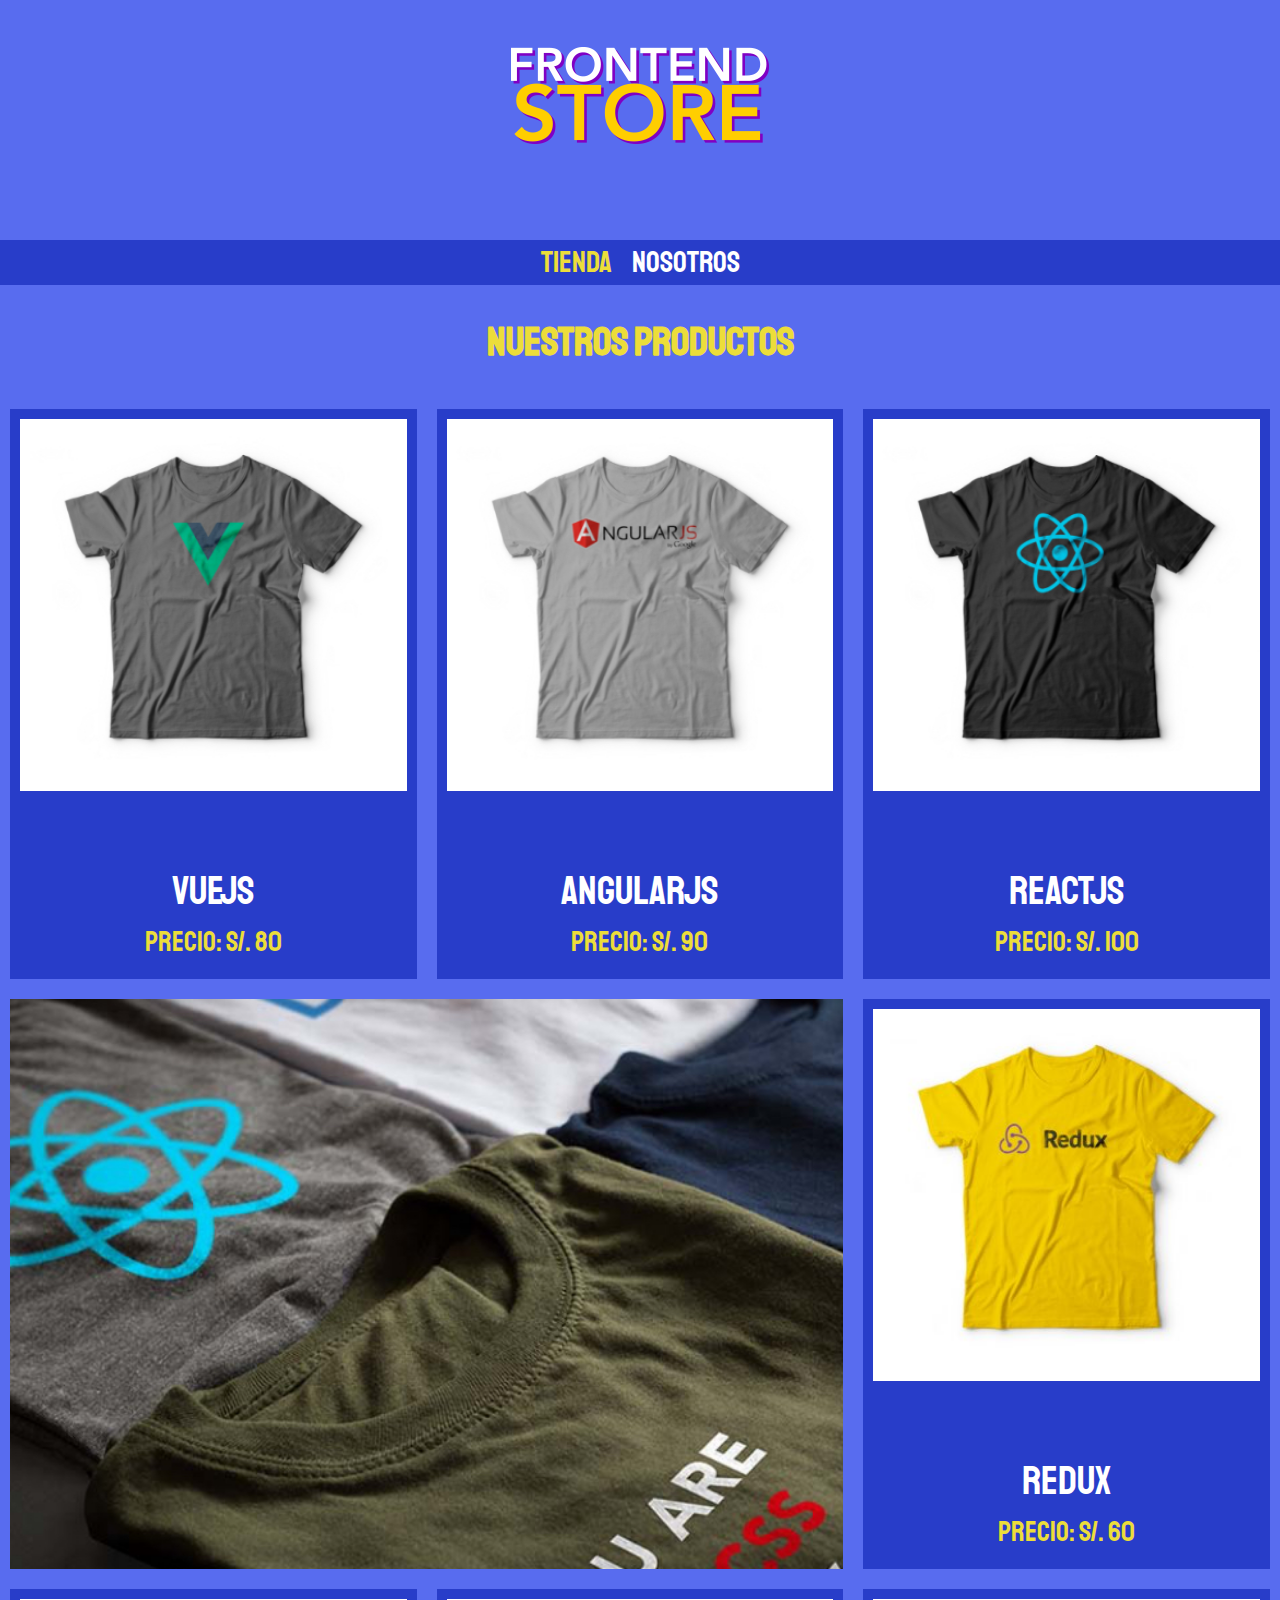
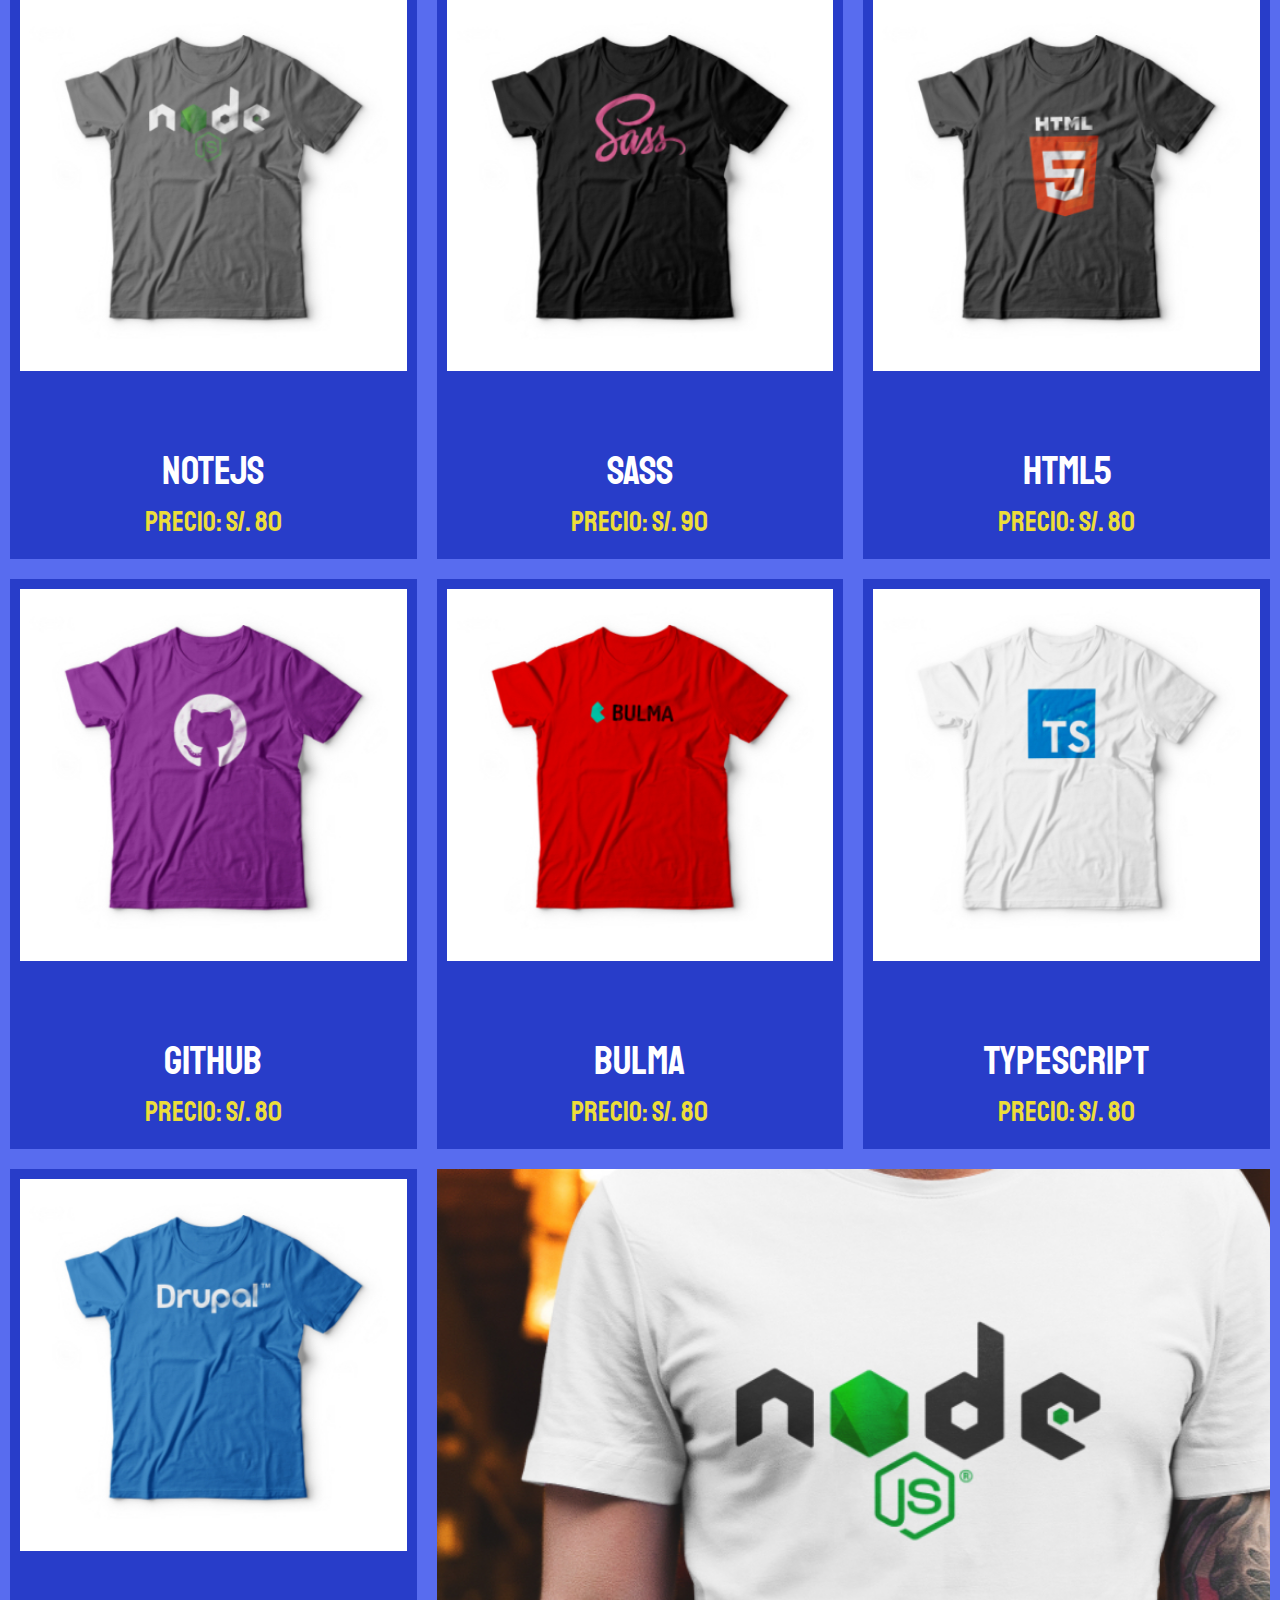
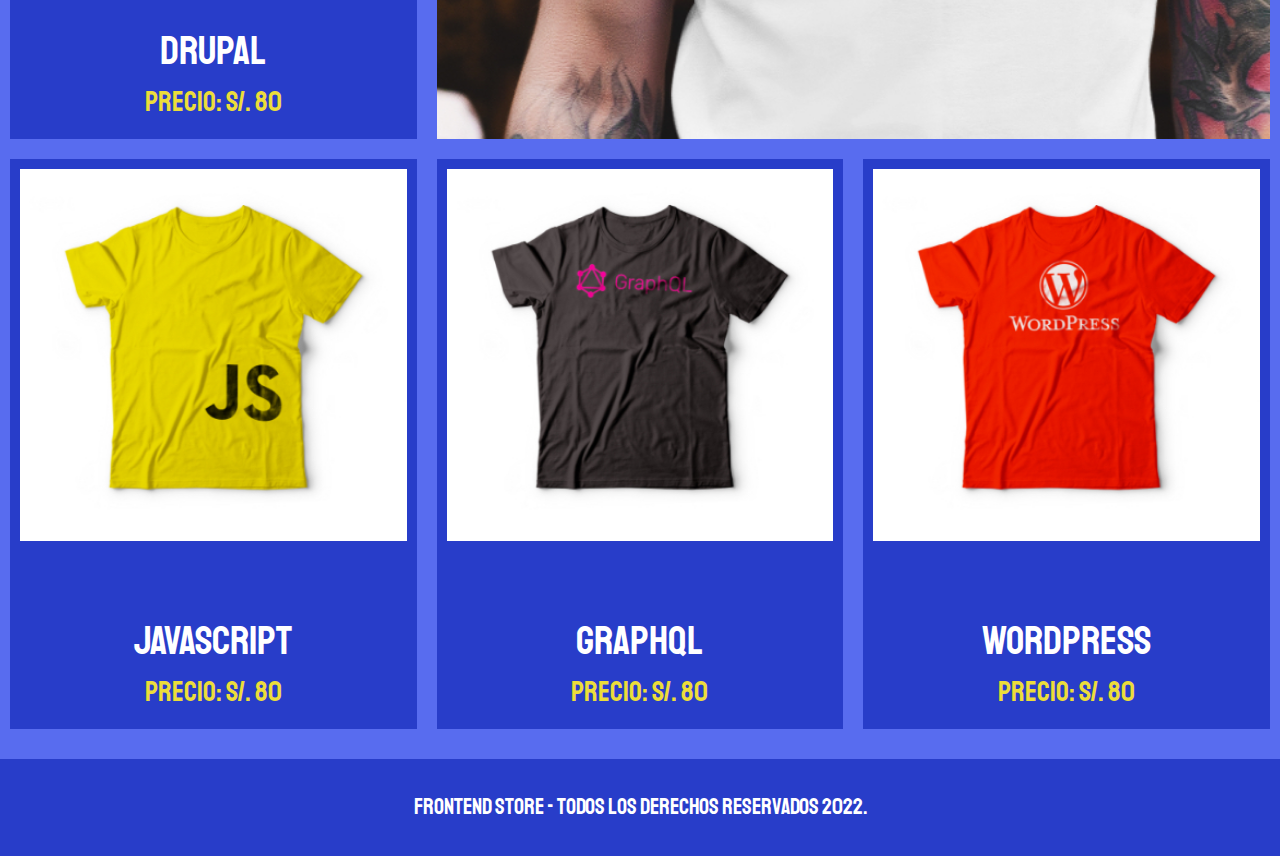
<file: index.html>
<!DOCTYPE html>
<html lang="en">
<head>
    <meta charset="UTF-8">
    <meta http-equiv="X-UA-Compatible" content="IE=edge">
    <meta name="viewport" content="width=device-width, initial-scale=1.0">
    <title>Front Store</title>
    <link rel="stylesheet" href="normalize.css">
    <link rel="preconnect" href="https://fonts.googleapis.com">
    <link rel="preconnect" href="https://fonts.gstatic.com" crossorigin>
    <link href="https://fonts.googleapis.com/css2?family=Krub:wght@400;700&family=Staatliches&display=swap" rel="stylesheet">
    <link rel="stylesheet" href="style.css">

</head>
<body>
    <header class="header">
        <a href="index.html">
            <img class="header__logo" src="img/logo.png" alt="logotipo">
        </a>
        
    </header>

    <nav class="navegacion">
        <a class="navegacion__enlace navegacion__enlace--activo" href="index.html">Tienda</a>
        <a class="navegacion__enlace " href="nosotros.html">Nosotros</a>
    </nav>

    <main class="contenedor">
         <h1>
             Nuestros Productos
         </h1>

        <div class="grid">
             <div class="producto">
                 <a href="producto.html">
                     <img class="producto__imagen" src="img/1.jpg" alt="imagen camisa">
                     <div class="producto__informacion">
                         <p class="producto__nombre">VueJS</p>
                         <p class="producto__precio">Precio: S/. 80</p>
                     </div>
                 </a>

             </div> <!--Fin de la clase de producto--> 

             <div class="producto">
                <a href="producto.html">
                    <img class="producto__imagen" src="img/2.jpg" alt="imagen camisa">
                    <div class="producto__informacion">
                        <p class="producto__nombre">AngularJS</p>
                        <p class="producto__precio">Precio: S/. 90</p>
                    </div>
                </a>

            </div> <!--Fin de la clase de producto--> 

            <div class="producto">
                <a href="producto.html">
                    <img class="producto__imagen" src="img/3.jpg" alt="imagen camisa">
                    <div class="producto__informacion">
                        <p class="producto__nombre">ReactJS</p>
                        <p class="producto__precio">Precio: S/. 100</p>
                    </div>
                </a>

            </div> <!--Fin de la clase de producto--> 

            <div class="producto">
                <a href="producto.html">
                    <img class="producto__imagen" src="img/4.jpg" alt="imagen camisa">
                    <div class="producto__informacion">
                        <p class="producto__nombre">Redux</p>
                        <p class="producto__precio">Precio: S/. 60</p>
                    </div>
                </a>

            </div> <!--Fin de la clase de producto--> 

            <div class="producto">
                <a href="producto.html">
                    <img class="producto__imagen" src="img/5.jpg" alt="imagen camisa">
                    <div class="producto__informacion">
                        <p class="producto__nombre">Notejs</p>
                        <p class="producto__precio">Precio: S/. 80</p>
                    </div>
                </a>

            </div> <!--Fin de la clase de producto--> 

            <div class="producto">
                <a href="producto.html">
                    <img class="producto__imagen" src="img/6.jpg" alt="imagen camisa">
                    <div class="producto__informacion">
                        <p class="producto__nombre">SASS</p>
                        <p class="producto__precio">Precio: S/. 90</p>
                    </div>
                </a>

            </div> <!--Fin de la clase de producto--> 

            <div class="producto">
                <a href="producto.html">
                    <img class="producto__imagen" src="img/7.jpg" alt="imagen camisa">
                    <div class="producto__informacion">
                        <p class="producto__nombre">HTML5</p>
                        <p class="producto__precio">Precio: S/. 80</p>
                    </div>
                </a>

            </div> <!--Fin de la clase de producto--> 

            <div class="producto">
                <a href="producto.html">
                    <img class="producto__imagen" src="img/8.jpg" alt="imagen camisa">
                    <div class="producto__informacion">
                        <p class="producto__nombre">Github</p>
                        <p class="producto__precio">Precio: S/. 80</p>
                    </div>
                </a>

            </div> <!--Fin de la clase de producto-->

            <div class="producto">
                <a href="producto.html">
                    <img class="producto__imagen" src="img/9.jpg" alt="imagen camisa">
                    <div class="producto__informacion">
                        <p class="producto__nombre">Bulma</p>
                        <p class="producto__precio">Precio: S/. 80</p>
                    </div>
                </a>

            </div> <!--Fin de la clase de producto--> 
            
            <div class="producto">
                <a href="producto.html">
                    <img class="producto__imagen" src="img/10.jpg" alt="imagen camisa">
                    <div class="producto__informacion">
                        <p class="producto__nombre">Typescript</p>
                        <p class="producto__precio">Precio: S/. 80</p>
                    </div>
                </a>

            </div> <!--Fin de la clase de producto--> 

            <div class="producto">
                <a href="producto.html">
                    <img class="producto__imagen" src="img/11.jpg" alt="imagen camisa">
                    <div class="producto__informacion">
                        <p class="producto__nombre">Drupal</p>
                        <p class="producto__precio">Precio: S/. 80</p>
                    </div>
                </a>

            </div> <!--Fin de la clase de producto--> 

            <div class="producto">
                <a href="producto.html">
                    <img class="producto__imagen" src="img/12.jpg" alt="imagen camisa">
                    <div class="producto__informacion">
                        <p class="producto__nombre">JavaScript</p>
                        <p class="producto__precio">Precio: S/. 80</p>
                    </div>
                </a>

            </div> <!--Fin de la clase de producto--> 

            <div class="producto">
                <a href="producto.html">
                    <img class="producto__imagen" src="img/13.jpg" alt="imagen camisa">
                    <div class="producto__informacion">
                        <p class="producto__nombre">GraphQL</p>
                        <p class="producto__precio">Precio: S/. 80</p>
                    </div>
                </a>

            </div> <!--Fin de la clase de producto--> 

            <div class="producto">
                <a href="producto.html">
                    <img class="producto__imagen" src="img/14.jpg" alt="imagen camisa">
                    <div class="producto__informacion">
                        <p class="producto__nombre">Wordpress</p>
                        <p class="producto__precio">Precio: S/. 80</p>
                    </div>
                </a>

            </div> <!--Fin de la clase de producto--> 

            <div class="grafico grafico--camisas"></div>
            <div class="grafico grafico--node"></div>
        </div>
    </main>

    <footer class="footer">
         <p class="footer__texto">Frontend Store - Todos los derechos Reservados 2022.</p>
    </footer>
    
</body>
</html>
</file>
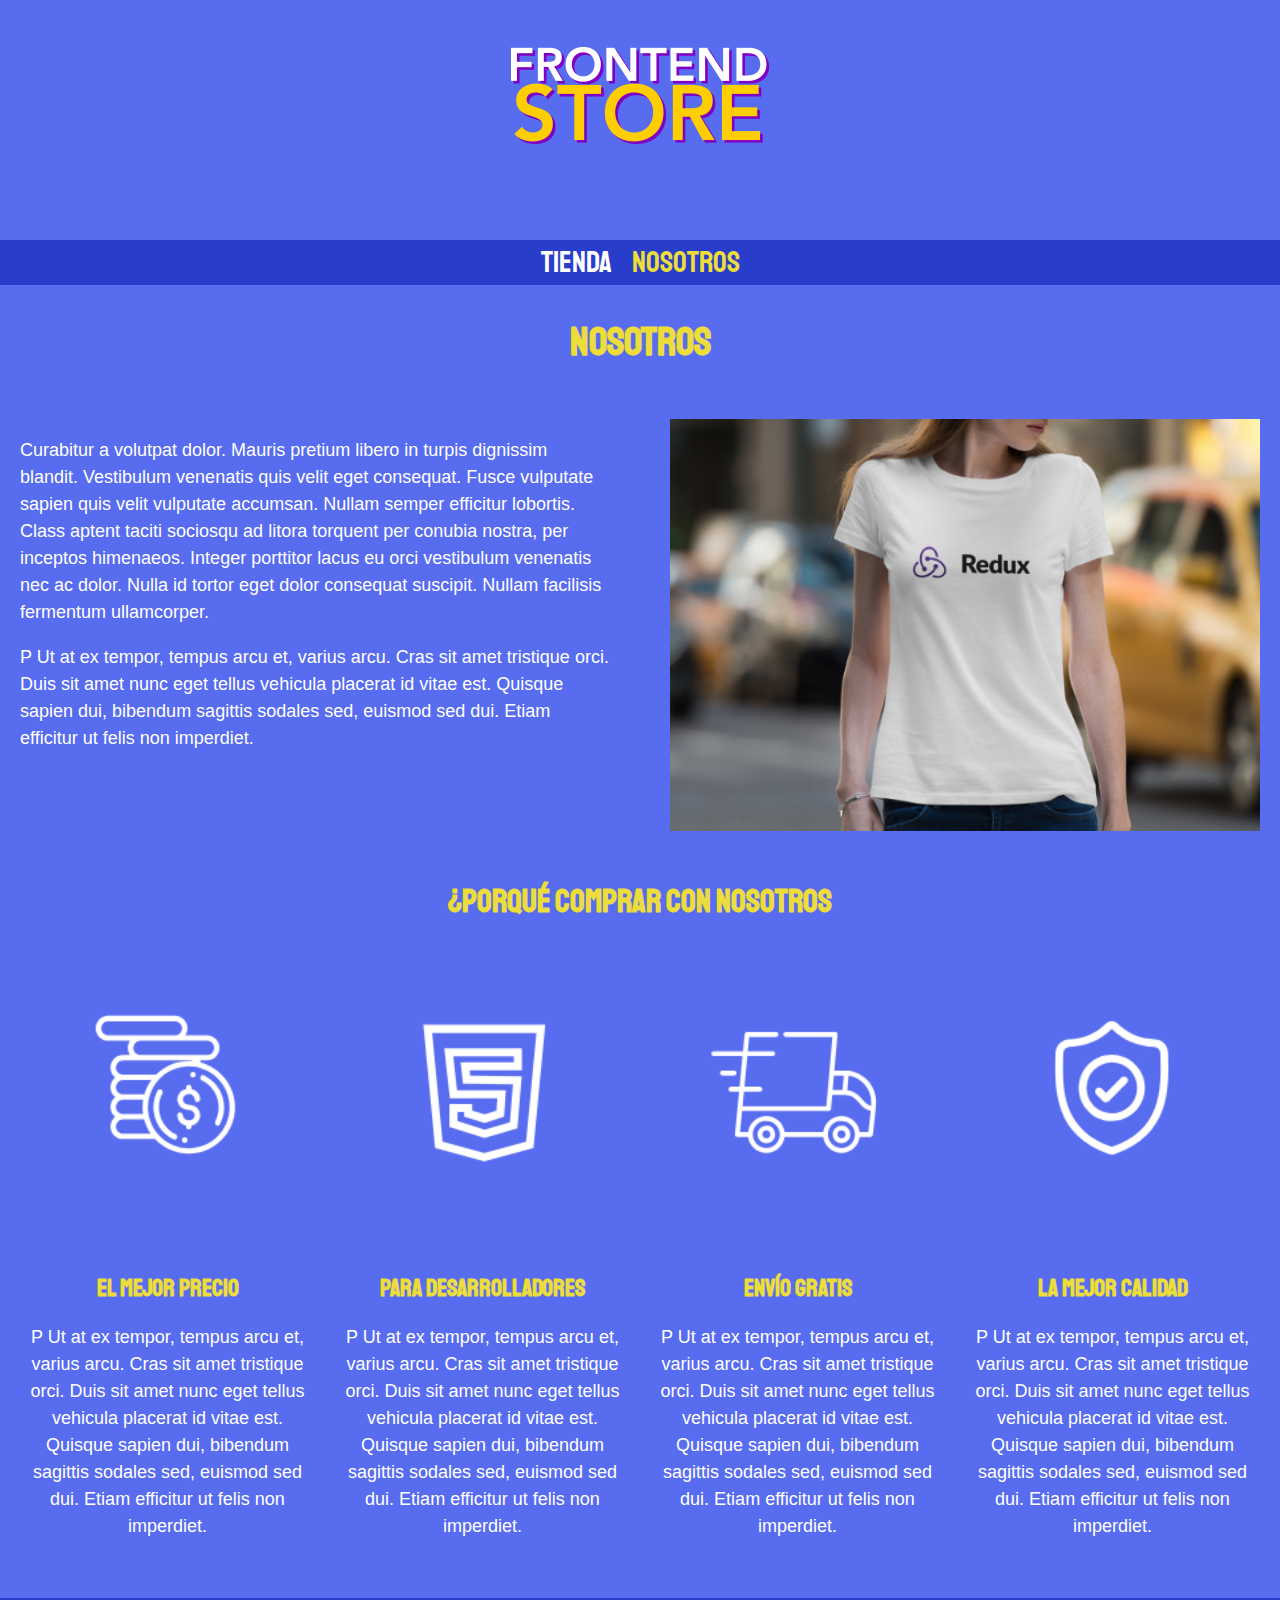
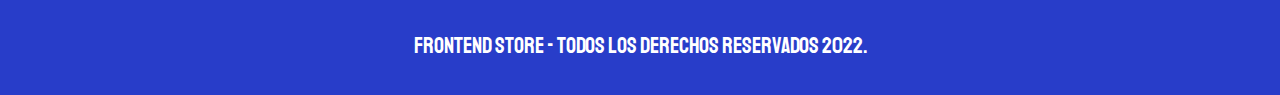
<file: nosotros.html>
<!DOCTYPE html>
<html lang="en">
<head>
    <meta charset="UTF-8">
    <meta http-equiv="X-UA-Compatible" content="IE=edge">
    <meta name="viewport" content="width=device-width, initial-scale=1.0">
    <title>Front Store</title>
    <link rel="stylesheet" href="normalize.css">
    <link rel="preconnect" href="https://fonts.googleapis.com">
    <link rel="preconnect" href="https://fonts.gstatic.com" crossorigin>
    <link href="https://fonts.googleapis.com/css2?family=Krub:wght@400;700&family=Staatliches&display=swap" rel="stylesheet">
    <link rel="stylesheet" href="style.css">

</head>
<body>
    <header class="header">
        <a href="index.html">
            <img class="header__logo" src="img/logo.png" alt="logotipo">
        </a>
        
    </header>

    <nav class="navegacion">
        <a class="navegacion__enlace " href="index.html">Tienda</a>
        <a class="navegacion__enlace navegacion__enlace--activo" href="nosotros.html">Nosotros</a>
    </nav>

    <main class="contenedor">

         <h1>Nosotros</h1>

        <div class="nosotros"> 
            <div class="nosotros__contenido">                 

                <p> Curabitur a volutpat dolor. Mauris pretium libero in turpis dignissim blandit. Vestibulum venenatis quis velit eget consequat.
                 Fusce vulputate sapien quis velit vulputate accumsan. Nullam semper efficitur lobortis. Class aptent taciti sociosqu ad litora torquent per conubia nostra, per inceptos himenaeos. Integer porttitor lacus eu orci vestibulum venenatis nec ac dolor. Nulla id tortor eget dolor consequat suscipit. Nullam facilisis fermentum ullamcorper.
                </p>   
               
                <p>P Ut at ex tempor, tempus arcu et, varius arcu. Cras sit amet tristique orci. Duis sit amet nunc eget tellus vehicula placerat id vitae est. Quisque sapien dui, bibendum sagittis sodales sed, euismod sed dui. Etiam efficitur ut felis non imperdiet.
                </p> 

            </div>

            <img class="nosotros__imagen" src="img/nosotros.jpg" alt="imagen nosotros">
        </div>

    </main>

    <section class="contenedor comprar">
        <h2 class="comprar__titulo">¿Porqué comprar con nosotros</h2>

        <div class="bloques">
            <div class="bloque">
                <img class="bloque__imagen" src="img/icono_1.png" alt="¿Porqué comprar?">
                <h3 class="bloque__titulo">El mejor precio</h3>
                <p>P Ut at ex tempor, tempus arcu et, varius arcu. Cras sit amet tristique orci. Duis sit amet nunc eget tellus vehicula placerat id vitae est. Quisque sapien dui, bibendum sagittis sodales sed, euismod sed dui. Etiam efficitur ut felis non imperdiet.
                </p>
            </div> <!--fin del bloque-->

            <div class="bloque">
                <img class="bloque__imagen" src="img/icono_2.png" alt="¿Porqué comprar?">
                <h3 class="bloque__titulo">Para desarrolladores</h3>
                <p>P Ut at ex tempor, tempus arcu et, varius arcu. Cras sit amet tristique orci. Duis sit amet nunc eget tellus vehicula placerat id vitae est. Quisque sapien dui, bibendum sagittis sodales sed, euismod sed dui. Etiam efficitur ut felis non imperdiet.
                </p>
            </div> <!--fin del bloque-->

            <div class="bloque">
                <img class="bloque__imagen" src="img/icono_3.png" alt="¿Porqué comprar?">
                <h3 class="bloque__titulo">Envío gratis</h3>
                <p>P Ut at ex tempor, tempus arcu et, varius arcu. Cras sit amet tristique orci. Duis sit amet nunc eget tellus vehicula placerat id vitae est. Quisque sapien dui, bibendum sagittis sodales sed, euismod sed dui. Etiam efficitur ut felis non imperdiet.
                </p>
            </div> <!--fin del bloque-->

            <div class="bloque">
                <img class="bloque__imagen" src="img/icono_4.png" alt="¿Porqué comprar?">
                <h3 class="bloque__titulo">La mejor calidad</h3>
                <p>P Ut at ex tempor, tempus arcu et, varius arcu. Cras sit amet tristique orci. Duis sit amet nunc eget tellus vehicula placerat id vitae est. Quisque sapien dui, bibendum sagittis sodales sed, euismod sed dui. Etiam efficitur ut felis non imperdiet.
                </p>
            </div> <!--fin del bloque-->
        </div> <!--fin del bloques-->


    </section>



     <footer class="footer">
         <p class="footer__texto">Frontend Store - Todos los derechos Reservados 2022.</p>
     </footer>
    
</body>
</html>
</file>
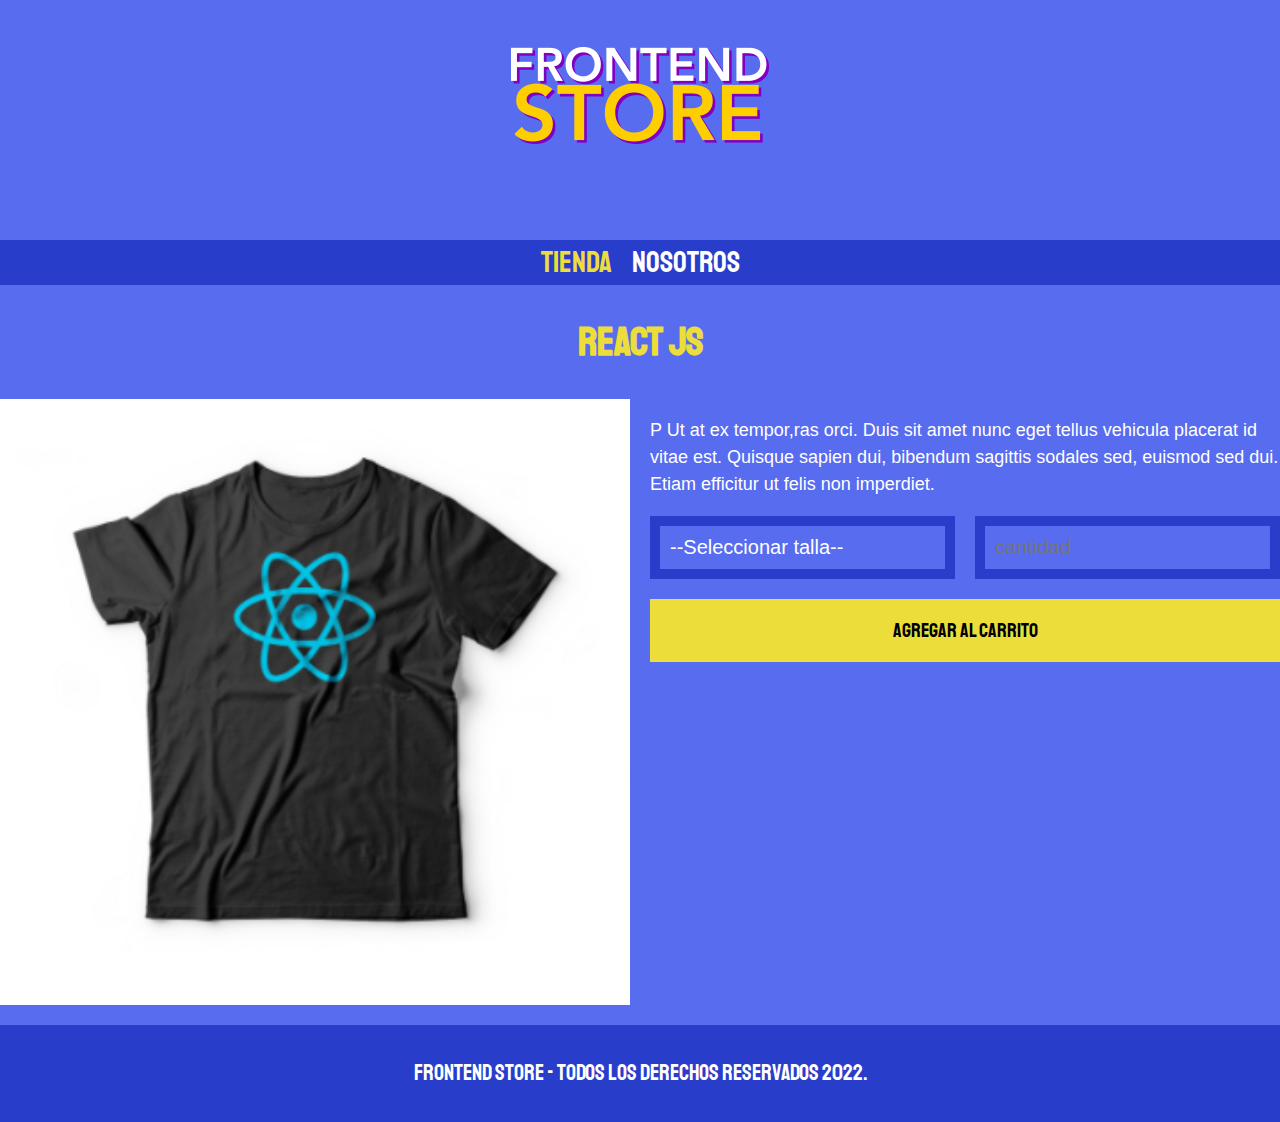
<file: producto.html>
<!DOCTYPE html>
<html lang="en">
<head>
    <meta charset="UTF-8">
    <meta http-equiv="X-UA-Compatible" content="IE=edge">
    <meta name="viewport" content="width=device-width, initial-scale=1.0">
    <title>Front Store</title>
    <link rel="stylesheet" href="normalize.css">
    <link rel="preconnect" href="https://fonts.googleapis.com">
    <link rel="preconnect" href="https://fonts.gstatic.com" crossorigin>
    <link href="https://fonts.googleapis.com/css2?family=Krub:wght@400;700&family=Staatliches&display=swap" rel="stylesheet">
    <link rel="stylesheet" href="style.css">

</head>
<body>
    <header class="header">
        <a href="index.html">
            <img class="header__logo" src="img/logo.png" alt="logotipo">
        </a>
        
    </header>

    <nav class="navegacion">
        <a class="navegacion__enlace navegacion__enlace--activo" href="index.html">Tienda</a>
        <a class="navegacion__enlace " href="nosotros.html">Nosotros</a>
     </nav>
     <main class="contenedor">
         <h1> React JS</h1>

        <div class="camisa">
                 <img class="camisa__imagen" src="img/3.jpg" alt="Imagen del producto ">

            <div class="camisa__contenido">
                <p>P Ut at ex tempor,ras  orci. Duis sit amet nunc eget tellus vehicula placerat id vitae est. Quisque sapien dui, bibendum sagittis sodales sed, euismod sed dui. Etiam efficitur ut felis non imperdiet.
                </p>

                <form class="formulario" action="">
                    <select class="formulario__campo" name="" id="">
                        <option disabled  selected value="">--Seleccionar talla--</option>
                        <option value="">Small</option>
                        <option value="">Medium</option>
                        <option value="">Large</option>
                    </select>
                    <input class="formulario__campo" type="number" placeholder="cantidad" min="1">
                    <input class="formulario__submit" type="submit" value="Agregar al carrito">
                </form>


            </div>
            
        </div>


     </main>

     <footer class="footer">
         <p class="footer__texto">Frontend Store - Todos los derechos Reservados 2022.</p>
     </footer>
    
</body>
</html>
</file>
<file: style.css>
:root{
    --primario: #586cef;
    --primerarioOscuro: #283dc9;
    --secundario: #ecdd3a;
    --secundarioOscuro: #DACE36;
    --blanco: #FFFFFF ;
    --negro: #000;


    --fuenteprincipal:  'Staatliches', cursive;



}
html {
    box-sizing: border-box;
    font-size: 62.5%;
}

  *, *:before, *:after {
    box-sizing: inherit;
}

/*Globales*/

body{
    background-color: var(--primario);
    font-size: 16rem;
    line-height: 1.5;
}

p{
    font-size: 1.8rem;
    font-family: Arial, Helvetica, sans-serif;
    color: var(--blanco);   
}

a{
    text-decoration: none;
}
img{
    width: 100%;
}
.contenedor{
    max-width: 120;
    margin: 0 auto;
        
}

h1, h2, h3{
    text-align: center;
    color: var(--secundario);
    font-family: var(--fuenteprincipal);

}

h1{
    font-size: 4rem;
}

h2{
    font-size: 3.2rem;
}

h3{
    font-size: 2.4rem;
}

/*Header*/

.header{
    display: flex;
    justify-content: center;
}

.header__logo{
    margin: 3rem 0;
}

/*Footer*/

.footer{
    background-color: var(--primerarioOscuro);
    padding: 1rem 0;
    margin-top: 2rem;

}

.footer__texto{
    text-align: center;
    font-family: var(--fuenteprincipal);
    font-size: 2.2rem;

}
/*Navegación*/

.navegacion{
   background-color: var(--primerarioOscuro);
   padding: 1 rem 0;
   display: flex;
   justify-content: center;
   gap: 2rem; /*Forma nueva de separación */



}

.navegacion__enlace{
    font-family: var(--fuenteprincipal);
    color: var(--blanco);
    font-size: 3rem;

    
}

.navegacion__enlace--activo,
.navegacion__enlace:hover{
    color: var(--secundario);
}

/*Grid*/

.grid{
    display: grid;
    grid-template-columns: repeat(2, 1fr);
    gap: 2rem;
    padding: 1rem;
    
}

@media (min-width: 768px) {
    .grid{
        display: grid;
        grid-template-columns: repeat(3, 1fr);
    }
    
}

/*Productos*/

.producto{
    background-color: var(--primerarioOscuro);
    padding: 1rem;


}


.producto__nombre{
    font-size: 4rem;


}

.producto__precio{
    font-size: 2.8rem;
    color: var(--secundario);

}

.producto__nombre,
.producto__precio{
    font-family: var(--fuenteprincipal);
    margin: 1rem 0;
    text-align: center;
    line-height: 1.2;
}


/*Gráficos*/
.grafico{
    min-height: 30rem;
    background-repeat: no-repeat;
    background-size: cover;
    grid-column: 1 / 3;

}

.grafico--camisas{
    grid-row: 2 / 3;   
    background-image: url(./img/grafico1.jpg);

}

.grafico--node{
    background-image: url(./img/grafico2.jpg);    
    grid-row: 8 /9;;
}

@media (min-width: 768px) {
    

    .grafico--node{
    grid-row: 5 / 6;
    grid-column: 2 / 4;
    }
}


/*Nosotros*/ 

.nosotros{
    display: grid;
    grid-template-rows: repeat(2, auto);
}

@media (min-width: 768px) {
    .nosotros{
        grid-template-columns: repeat(2, 1fr);
        column-gap: 2rem;
    
    }   
    
}


.nosotros__contenido{
    padding: 2rem;

}

.nosotros__imagen{
    grid-row: 1 / 2;
    padding: 2rem;

    
    


}

@media (min-width: 768px) {
    .nosotros__imagen{
        grid-column: 2 / 3;
    }
    
}


/*Bloques*/



.bloques{
    display: grid;
    grid-template-columns: repeat(2 , 1fr);
    gap: 2rem;
    padding: 2rem;
   

}

@media (min-width: 768px) {
    .bloques{
         grid-template-columns: repeat(4, 1fr);
         
    }
    
}

.bloque__imagen{
    min-width: auto;
    max-height: auto;
}

.bloque{
    text-align: center;
}

.bloque__titulo{
    margin: 0;
}


/*Página del producto*/

@media (min-width: 768px) {

    .camisa{
    display: grid;
    grid-template-columns: repeat(2 , 1fr);
    column-gap: 2rem;

    }
}

.formulario{
    display: grid;
    grid-template-columns: repeat(2, 1fr);
    gap: 2rem;

}

.formulario__campo{    

    border: 1rem solid var(--primerarioOscuro);
    background-color: var(--primario);
    color: var(--blanco);
    font-size: 2rem;
    font-family: Arial, Helvetica, sans-serif;
    padding: 1rem;
    appearance: none;  
}

.formulario__submit{
    background-color: var(--secundario);
    border: none;
    font-size: 2rem;
    font-family: var(--fuenteprincipal);
    padding: 2rem;
    transition: background-color .3s ease;
    grid-column: 1 / 3;

}

.formulario__submit:hover{
    cursor: pointer;
    background-color: var(--secundarioOscuro);
}
</file>
